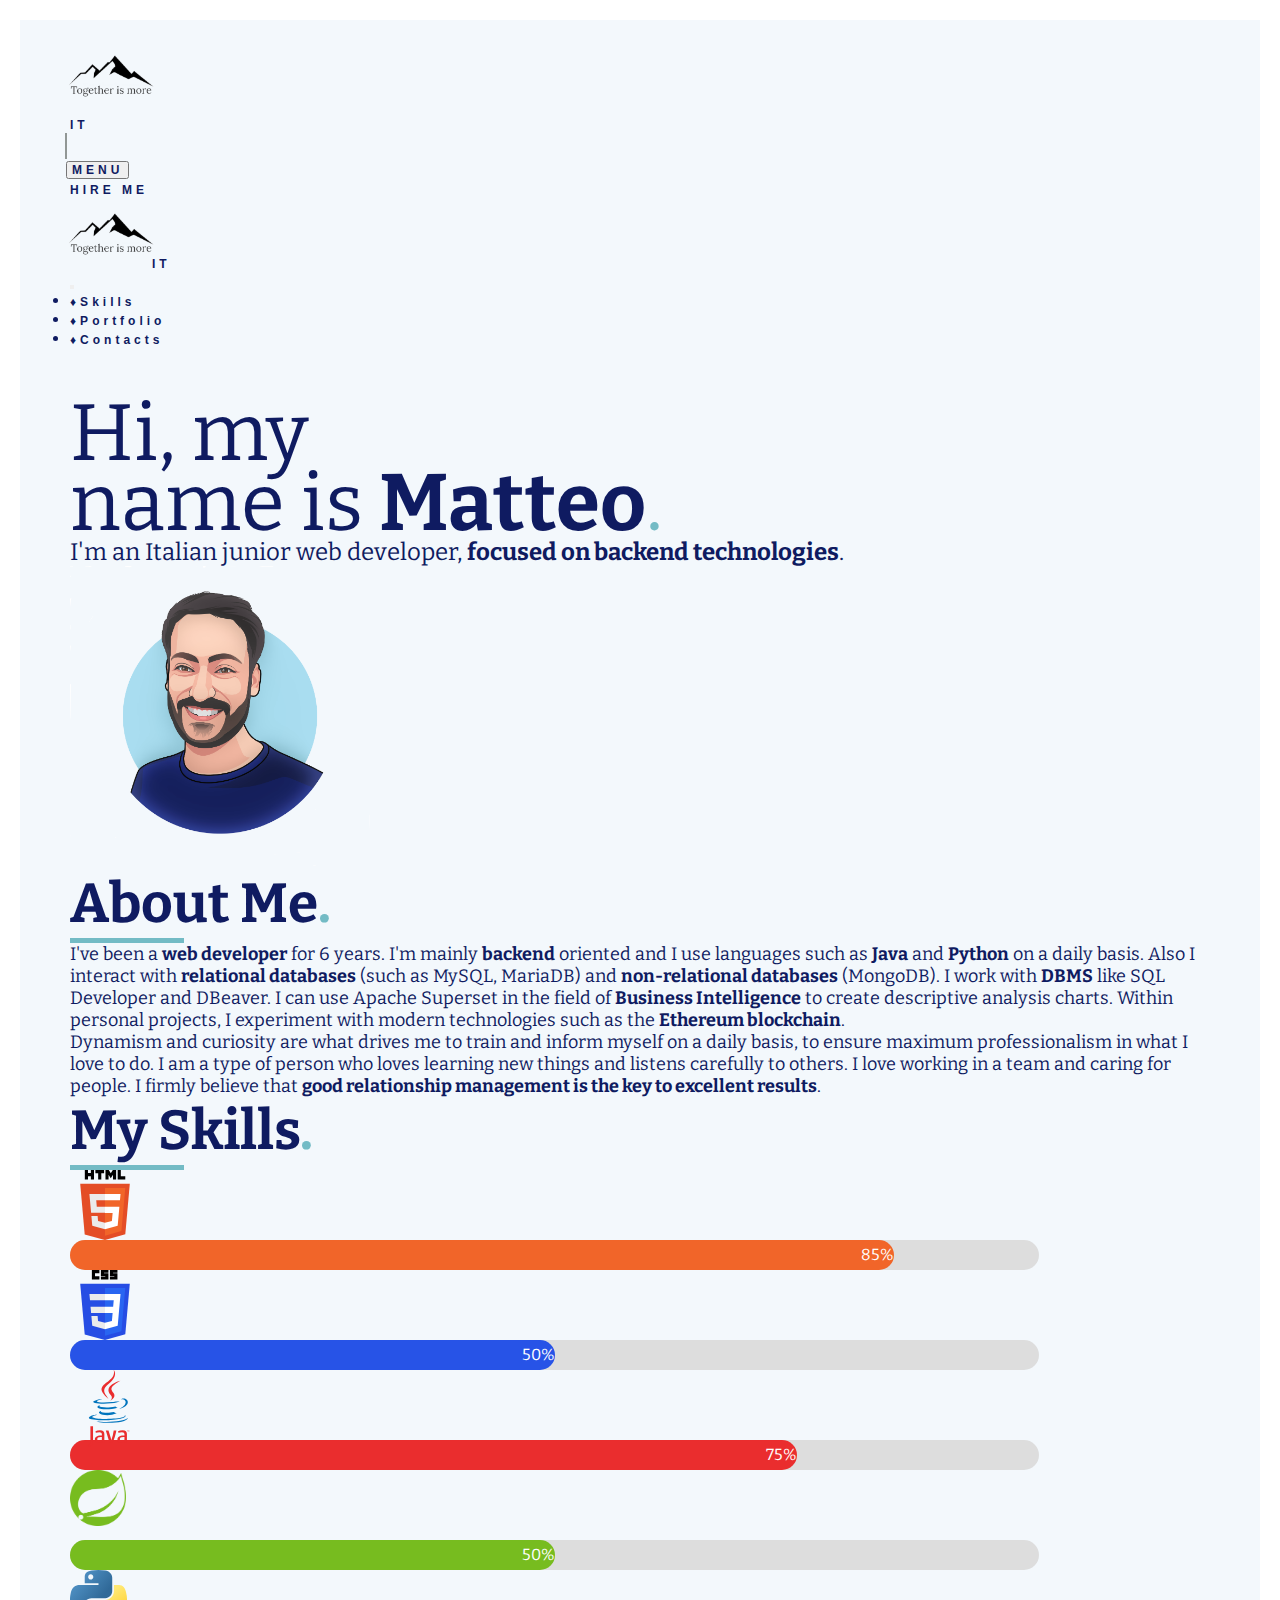
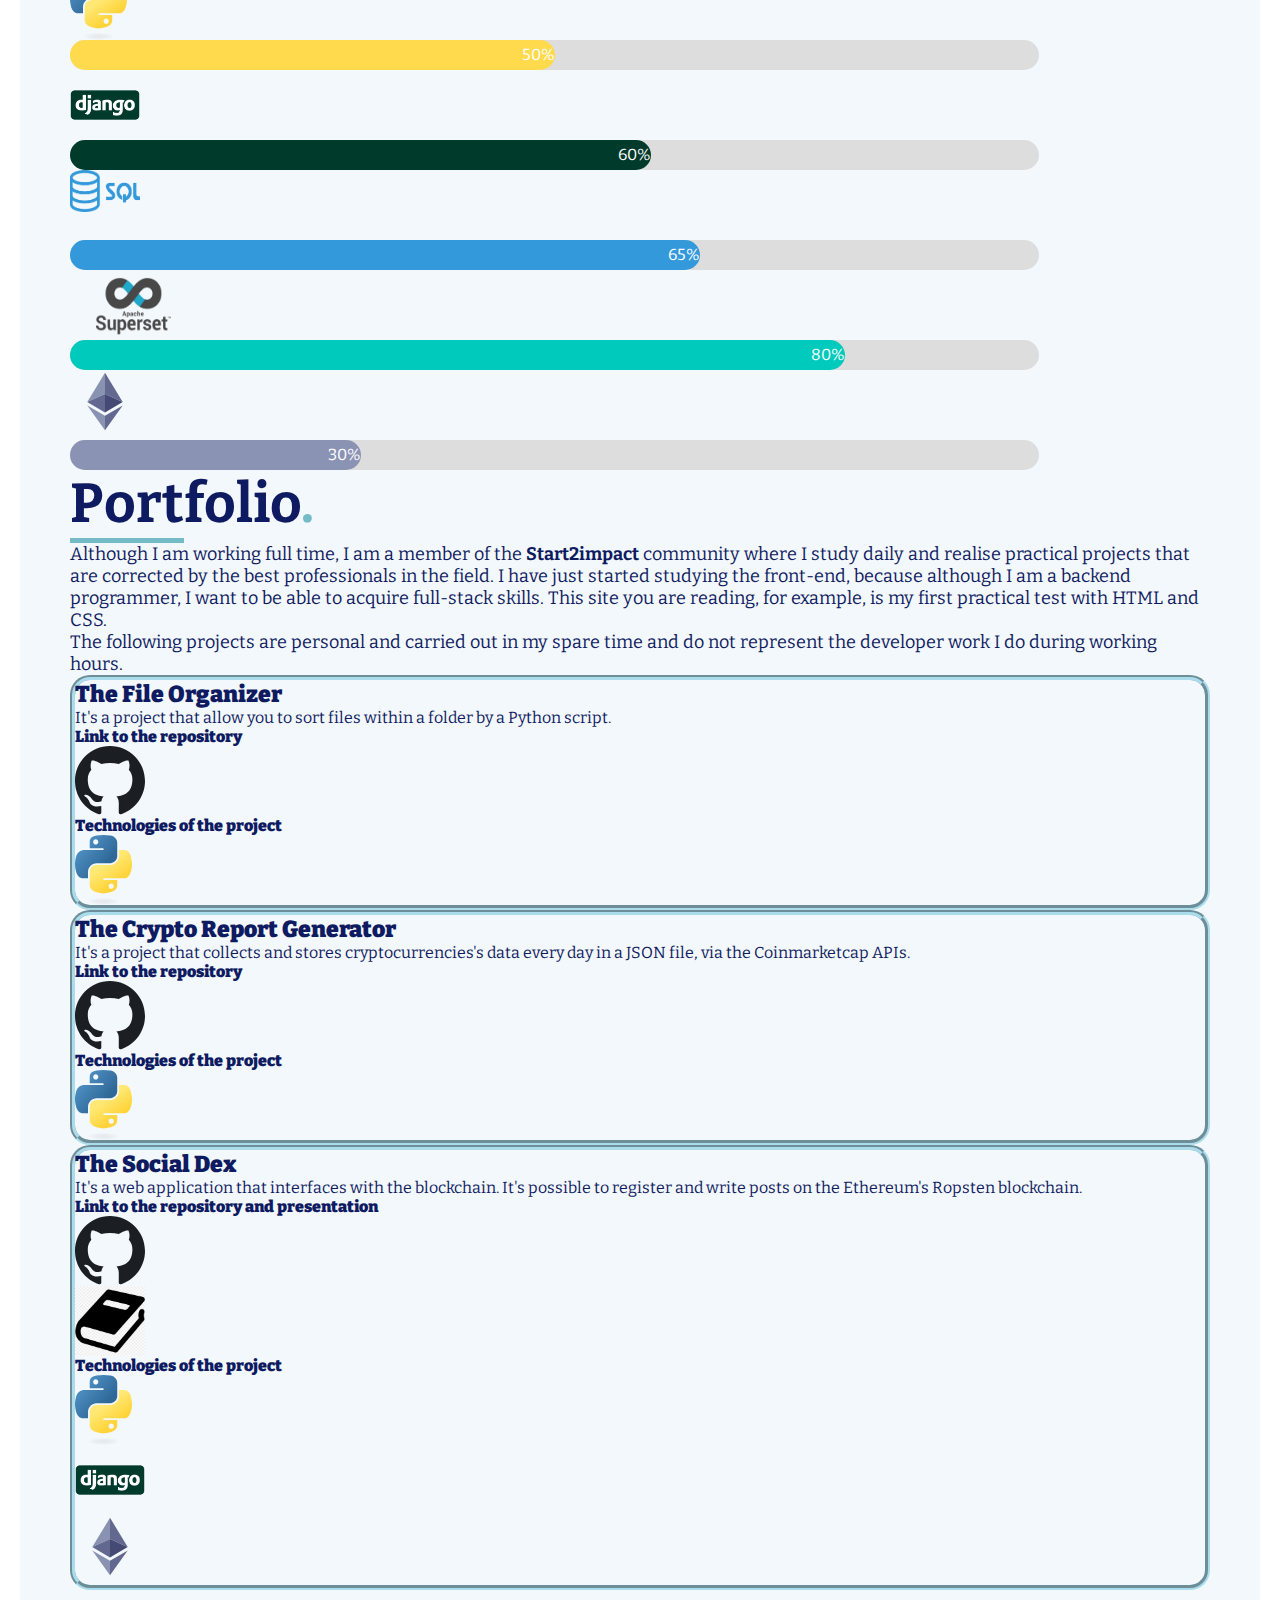
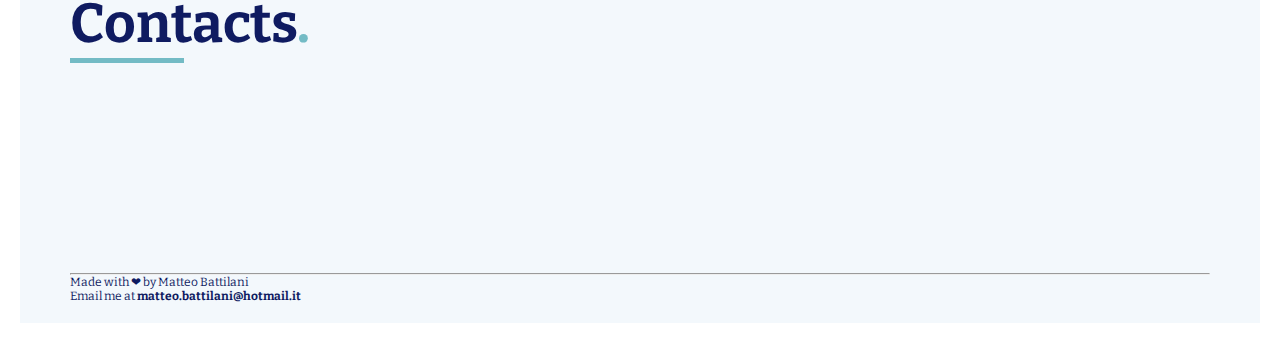
<file: index.html>
<!DOCTYPE html>
<html lang="en">
<head>
  <meta charset="UTF-8">
  <meta http-equiv="X-UA-Compatible" content="IE=edge">
  <meta name="viewport" content="width=device-width, initial-scale=1.0"> <!-- this meta tag allows to augment text when the size of the screen shrinks--> 
  <link href="https://cdn.jsdelivr.net/npm/bootstrap@5.2.0/dist/css/bootstrap.min.css" rel="stylesheet" integrity="sha384-gH2yIJqKdNHPEq0n4Mqa/HGKIhSkIHeL5AyhkYV8i59U5AR6csBvApHHNl/vI1Bx" crossorigin="anonymous">
  
  <!-- Js for Bootstrap--> 

  <script async src="https://code.jquery.com/jquery-3.2.1.slim.min.js" integrity="sha384-KJ3o2DKtIkvYIK3UENzmM7KCkRr/rE9/Qpg6aAZGJwFDMVNA/GpGFF93hXpG5KkN" crossorigin="anonymous"></script>
  <script async src="https://cdn.jsdelivr.net/npm/popper.js@1.12.9/dist/umd/popper.min.js" integrity="sha384-ApNbgh9B+Y1QKtv3Rn7W3mgPxhU9K/ScQsAP7hUibX39j7fakFPskvXusvfa0b4Q" crossorigin="anonymous"></script>
  <script async src="https://cdn.jsdelivr.net/npm/bootstrap@4.0.0/dist/js/bootstrap.min.js" integrity="sha384-JZR6Spejh4U02d8jOt6vLEHfe/JQGiRRSQQxSfFWpi1MquVdAyjUar5+76PVCmYl" crossorigin="anonymous"></script>


  <!-- START Bitter Font--> 

  <link rel="preconnect" href="https://fonts.googleapis.com">
  <link rel="preconnect" href="https://fonts.gstatic.com" crossorigin>
  <link href="https://fonts.googleapis.com/css2?family=Bitter&display=swap" rel="stylesheet">
  
  <!-- END Bitter Font--> 

  <!-- START Roboto Font--> 

  <link rel="preconnect" href="https://fonts.googleapis.com">
  <link rel="preconnect" href="https://fonts.gstatic.com" crossorigin>
  <link href="https://fonts.googleapis.com/css2?family=Roboto:wght@300&display=swap" rel="stylesheet">

  <!-- END Bitter Font-->

  <link rel="stylesheet" href="assets/css/style.css">
  <link rel="stylesheet" href="assets/css/mobile.css">

  <script src="./assets/js/style.js"></script>

  <link rel="shortcut icon" href="./assets/images/favicon.png"/>
  <title>Matteo Battilani - Developer</title>

  <!-- Open Graph-->

  <meta property="og:title" content="Matteo Battilani - Portfolio"/>
  <meta property="og:description" content="I'm an enthusiastic web developer and this is my Portfolio. 
                                          Come and learn about my skills and see my latest projects!">
  <meta property="og:type" content="website" />
  <meta property="og:url" content="https://matteobattilani.github.io/" />
  <meta property="og:image" content="./assets/images/profile_pic.png" /> 

</head>
<body>

  <div class="main-container">

    <!-- NAVBAR SECTION--> 

    <!-- NAVBAR FOR PC-->
    <nav class="position-fixed d-none d-sm-block">
      <div class="d-flex align-items-center">
          <div><a class="logo-container no-color-hover" href="https://matteobattilani.github.io/"></a></div>
          <span><a class="no-color-hover ms-3" href="https://matteobattilani.github.io/Italian/">IT</a></span>
          <div class="d-flex justify-content-sm-between">
            <div class="menu-container d-flex align-items-center ms-3">
              <div><button class="bg-transparent" id="menu" onclick="toggleMenu()">MENU</button></div>
              <div id="menu-box" style="display: none;">         
                 <a class="ms-2" href="#skills">SKILLS</a>
                 <a class="ms-2" href="#portfolio">PORTFOLIO</a>
                 <a class="ms-2" href="#contacts">CONTACTS</a>
              </div>
            </div>
            
          </div>
      </div>
    </nav>
    <div id="hire-me" class="position-fixed"><a target="_blank" href="mailto:matteo.battilani@hotmail.it?subject=Contact Request&body=Hello Matteo, ...">HIRE ME</a></div>


    <!-- NAVBAR FOR MOBILE-->
     
    <div id="nav-mobile" class="navbar navbar-expand-lg d-sm-none p-0">
      <div class="d-flex align-items-center"><a class="logo-container no-color-hover" href="https://matteobattilani.github.io/"></a><span><a class="no-color-hover ms-3" href="https://matteobattilani.github.io/Italian">IT</a></span></div>
      <button class="navbar-toggler" type="button" data-toggle="collapse" data-target="#navbarNavDropdown" aria-controls="navbarNavDropdown" aria-expanded="false" aria-label="Toggle navigation">
        <span class="navbar-toggler-icon"></span>
      </button>
      <div class="collapse navbar-collapse" id="navbarNavDropdown">
        <ul class="navbar-nav">
          <li class="nav-item active mb-2">
            <a class="nav-link" href="#skills">&#x2666;Skills</a>
          </li>
          <li class="nav-item mb-2">
            <a class="nav-link" href="#portfolio">&#x2666;Portfolio</a>
          </li>
          <li class="nav-item">
            <a class="nav-link" href="#contacts">&#x2666;Contacts</a>
          </li>
        </ul>
      </div>
    </div>
    
    
      
    <!-- MAIN SECTION--> 


    <main class="mt-2 pt-0 ps-5 pe-5 p-sm-5 mt-sm-5"> <!-- MB MB MB CAPIRE COME METTERLI ms-5 me-5--> 

      <!-- AVATAR SECTION--> 
      
      <div class="row avatar text-center">
        <div class="col-lg-7 mt-5">
          <h1 class="text-center text-sm-start">
            <span class="title">Hi, my <br class="d-none d-sm-block"> name is </span>
            <span class="title"><strong>Matteo</strong><span class="dot">.</span></span>
          </h1>
          
          <div class="subtitle mt-4 text-center text-sm-start">
            <span>I'm an Italian junior web developer, <strong>focused on backend technologies</strong>.</span>
          </div>
        </div>
        <div class="col-lg-5">
          <img class="rounded-circle img-fluid profile-pic" src="./assets/images/profile_pic.png">
        </div>
      </div>

      <!-- ABOUT ME SECTION--> 

      <div class="row mt-5">
        <h2 class="paragraph-title mb-0" id="about-me">About Me<span class="dot">.</span></h2>
      </div>
      <hr>
      <div class="row mt-4 col-lg-11">
        <p class="paragraph">I've been a <strong>web developer</strong> for <span id="years"></span> years. I'm mainly <strong>backend</strong> oriented and I use languages such as <strong>Java</strong> and <strong>Python</strong> on a daily basis. Also 
          I interact with <strong> relational databases</strong> (such as MySQL, MariaDB) and <strong>non-relational databases</strong>  (MongoDB). I work with <strong>DBMS</strong> like SQL Developer and DBeaver.
          I can use Apache Superset in the field of <strong>Business Intelligence</strong> to create descriptive analysis charts. Within personal projects, I experiment with modern technologies such as the <strong>Ethereum blockchain</strong>.
        </p>
        <p class="paragraph">
          Dynamism and curiosity are what drives me to train and inform myself on a daily basis, to ensure maximum professionalism in what I love to do. I am a type of person who loves learning new things and listens carefully to others. I love working in a team and caring for people. I firmly believe that <strong>good relationship management is the key to excellent results</strong>.
        </p>
      </div>

      <!-- MY SKILLS SECTION-->
      
      <div class="row mt-5">
        <h2 class="paragraph-title mb-0" id="skills">My Skills<span class="dot">.</span></h2>
      </div>
      <hr>
      <div class="col-lg-10 mx-auto">
            <div class="row mt-5">
              <div class="d-sm-flex align-items-center">
                <div class="d-flex justify-content-center mb-2 col-sm-2"><a class="image-skill-container d-flex align-items-center" target="_blank" href="https://en.wikipedia.org/wiki/HTML"><img src="./assets/images/HTML.svg" height="100%" width="100%" loading="lazy"></a></div>
                <div class="ms-sm-5 mt-4 mt-sm-0 col-sm-10">
                  <div class="bar-container">
                    <div class="skills html">85%</div>
                  </div>
                </div>
              </div>
            </div>
            <div class="row mt-5">
              <div class="d-sm-flex align-items-center">
                <div class="d-flex justify-content-center mb-2 col-sm-2"><a class="image-skill-container d-flex align-items-center" target="_blank" href="https://en.wikipedia.org/wiki/CSS"><img src="./assets/images/CSS.svg" height="100%" width="100%" loading="lazy"></a></div>
                <div class="ms-sm-5 mt-4 mt-sm-0 col-sm-10">
                  <div class="bar-container">
                    <div class="skills css">50%</div>
                  </div>
                </div>
              </div>
            </div>
            <div class="row mt-5">
              <div class="d-sm-flex align-items-center">
                <div class="d-flex justify-content-center mb-2 col-sm-2"><a class="image-skill-container d-flex align-items-center" target="_blank" href="https://en.wikipedia.org/wiki/Java_(programming_language)"><img src="./assets/images/Java.svg" height="110%" width="110%" loading="lazy"></a></div>
                <div class="ms-sm-5 mt-4 mt-sm-0 col-sm-10">
                  <div class="bar-container">
                    <div class="skills java">75%</div>
                  </div>
                </div>
              </div>
            </div>
            <div class="row mt-5">
              <div class="d-sm-flex align-items-center">
                <div class="d-flex justify-content-center mb-2 col-sm-2"><a class="image-skill-container d-flex align-items-center" target="_blank" href="https://en.wikipedia.org/wiki/Spring_Framework"><img src="./assets/images/Spring.png" height="80%" width="80%" loading="lazy"></a></div>
                <div class="ms-sm-5 mt-4 mt-sm-0 col-sm-10">
                  <div class="bar-container">
                    <div class="skills spring">50%</div>
                  </div>
                </div>
              </div>
            </div>
            <div class="row mt-5">
              <div class="d-sm-flex align-items-center">
                <div class="d-flex justify-content-center mb-2 col-sm-2"><a class="image-skill-container ms-1 d-flex align-items-center" target="_blank" href="https://en.wikipedia.org/wiki/Python_(programming_language)"><img src="./assets/images/Python.svg" height="100%" width="90%" loading="lazy"></a></div>
                <div class="ms-sm-5 mt-4 mt-sm-0 col-sm-10">
                  <div class="bar-container">
                    <div class="skills python">50%</div>
                  </div>
                </div>
              </div>
            </div>
            <div class="row mt-5">
              <div class="d-sm-flex align-items-center">
                <div class="d-flex justify-content-center mb-2 col-sm-2"><a class="image-skill-container ms-1 d-flex align-items-center" target="_blank" href="https://en.wikipedia.org/wiki/Django_(web_framework)" ><img src="./assets/images/Django.png" height="100%" width="100%" loading="lazy"></a></div>
                <div class="ms-sm-5 mt-4 mt-sm-0 col-sm-10">
                  <div class="bar-container">
                    <div class="skills django">60%</div>
                  </div>
                </div>
              </div>
            </div>
            <div class="row mt-5">
              <div class="d-sm-flex align-items-center">
                <div class="d-flex justify-content-center mb-2 col-sm-2"><a class="image-skill-container d-flex align-items-center" target="_blank" href="https://en.wikipedia.org/wiki/SQL"><img src="./assets/images/275-2753287_sql.png" height="60%" width="100%" loading="lazy"></a></div>
                <div class="ms-sm-5 mt-4 mt-sm-0 col-sm-10"> 
                  <div class="bar-container">
                    <div class="skills sql">65%</div>
                  </div>
                </div>
              </div>
            </div>
            <div class="row mt-5">
              <div class="d-sm-flex align-items-center">
                <div class="d-flex justify-content-center mb-2 col-sm-2"><a class="image-skill-container d-flex align-items-center me-5" target="_blank" href="https://en.wikipedia.org/wiki/Apache_Superset"><img src="./assets/images/Superset.png" height="100%" width="180%" loading="lazy"></a></div>
                <div class="ms-sm-5 mt-4 mt-sm-0 col-sm-10">
                  <div class="bar-container">
                    <div class="skills superset">80%</div>
                  </div>
                </div>
              </div>
            </div>
            <div class="row mt-5">
              <div class="d-sm-flex align-items-center">
                <div class="d-flex justify-content-center mb-2 col-sm-2"><a class="image-skill-container d-flex align-items-center" target="_blank" href="https://en.wikipedia.org/wiki/Ethereum"><img src="./assets/images/Ethereum.svg" height="90%" width="100%" loading="lazy"></a></div>
                <div class="ms-sm-5 mt-4 mt-sm-0 col-sm-10"> <!-- se schermo è > sm il margine top della barra è 0, se < sm è 4px -->
                  <div class="bar-container">
                    <div class="skills ethereum">30%</div>
                  </div>
                </div>
              </div>
            </div>
      </div>
      

      <!-- PORTFOLIO SECTION-->
      
      <div class="row mt-5 pt-4">
        <h2 class="paragraph-title mb-0" id="portfolio">Portfolio<span class="dot">.</span></h2>
      </div>
      <hr>
      <div class="row paragraph mt-4">    
        <p>
          Although I am working full time, I am a member of the <strong><a target="_blank" href="https://www.start2impact.it/">Start2impact</a></strong> community where I study daily and realise practical projects that are corrected by the best professionals in the field.
          I have just started studying the front-end, because although I am a backend programmer, I want to be able to acquire full-stack skills. This site you are reading, for example, is my first practical test with HTML and CSS.
        </p>
        <p>
          The following projects are personal and carried out in my spare time and do not represent the developer work I do during working hours.
        </p>
      </div>
        <!-- PORTFOLIO SECTION -- Projects Container -->


        <div class="row mt-3 col-xl-10 mx-auto">
          

            <div class="project-container col-lg-4 text-center p-3 pb-sm-5">
              
                <div class="project-description">
                  <h3><strong>The File Organizer</strong></h3>
                  <p>It's a project that allow you to sort files within a folder by a Python script.</p>
                  <h4 class="mb-4"><strong>Link to the repository</strong></h4>
                  <div class="d-flex justify-content-center"><a class="image-contact-container img-fluid" target="_blank" href="https://github.com/MatteoBattilani/fileOrganizer"><img src="./assets/images/github.svg" height="100%" width="100%" loading="lazy"></a></div>
                </div>
                <div class="mt-lg-5 tech-project">
                  <h5 class="mb-4 mt-5"><strong>Technologies of the project</strong></h5>
                  <div class="">
                    <div class="d-flex justify-content-center"><a class="image-skill-container d-flex align-items-center" target="_blank" href="https://en.wikipedia.org/wiki/Python_(programming_language)"><img src="./assets/images/Python.svg" height="100%" width="90%" loading="lazy"></a></div>
                  </div>
                </div>
              
            </div>

            <div class="project-container col-lg-4 text-center p-3 pb-sm-5">
             
                <div class="project-description">
                  <h3><strong>The Crypto Report Generator</strong></h3>
                  <p>It's a project that collects and stores cryptocurrencies's data every day in a JSON file, via the Coinmarketcap APIs.</p>
                  <h4 class="mb-4"><strong>Link to the repository</strong></h4>
                  <div class="d-flex justify-content-center"><a class="image-contact-container img-fluid" target="_blank" href="https://github.com/MatteoBattilani/crypto-report-generator"><img src="./assets/images/github.svg" height="100%" width="100%" loading="lazy"></a></div>
                </div>
                <div class="mt-lg-5 tech-project">
                  <h5 class="mb-4 mt-5"><strong>Technologies of the project</strong></h5>
                  <div class="">
                    <div class="d-flex justify-content-center"><a class="image-skill-container d-flex align-items-center" target="_blank" href="https://en.wikipedia.org/wiki/Python_(programming_language)"><img src="./assets/images/Python.svg" height="100%" width="90%" loading="lazy"></a></div>
                  </div>
                </div>
             
            </div>

            <div class="project-container col-lg-4 text-center p-3 pb-sm-5">
              
                <div class="project-description">
                  <h3><strong>The Social Dex</strong></h3>
                  <p>It's a web application that interfaces with the blockchain. It's possible to register and write posts on the Ethereum's Ropsten blockchain.</p>
                  <h4 class="mb-4"><strong>Link to the repository and presentation</strong></h4>
                  <div class="d-flex align-items-center justify-content-center">
                    <div class="me-3"><a class="image-contact-container img-fluid" target="_blank" href="https://github.com/MatteoBattilani/SocialDex"><img src="./assets/images/github.svg" height="100%" width="100%" loading="lazy"></a></div>
                    <div class="ms-3"><a class="image-contact-container img-fluid" target="_blank" href="https://github.com/MatteoBattilani/SocialDex/blob/main/presentation/SocialDex_ENGLISH.pdf"><img src="./assets/images/book.png" height="100%" width="100%" loading="lazy"></a></div>
                  </div>           
                </div>
                <div class="mt-lg-5 tech-project">
                  <h5 class="mb-4 mt-5"><strong>Technologies of the project</strong></h5>
                  <div class="d-flex justify-content-center">
                    <div><a class="image-skill-container me-sm-3 d-flex align-items-center" target="_blank" href="https://en.wikipedia.org/wiki/Python_(programming_language)"><img src="./assets/images/Python.svg" height="100%" width="90%" loading="lazy"></a></div>    
                    <div><a class="image-skill-container me-sm-3 d-flex align-items-center" target="_blank" href="https://en.wikipedia.org/wiki/Django_(web_framework)" ><img src="./assets/images/Django.png" height="100%" width="100%" loading="lazy"></a></div>
                    <div><a class="image-skill-container d-flex align-items-center" target="_blank" href="https://en.wikipedia.org/wiki/Ethereum"><img src="./assets/images/Ethereum.svg" height="90%" width="100%" loading="lazy"></a></div>
                  </div>
                </div>
              
            </div>
 
        </div>
 


      
      <!-- CONTACTS SECTION-->

      <div class="row mt-5 pt-4">
        <h2 class="paragraph-title mb-0" id="contacts">Contacts<span class="dot">.</span></h2>
      </div>
      <hr>
      <div class="row mt-4">    
        <div class="d-flex align-items-center justify-content-center ms-4">
          <div class="me-5"><a class="image-contact-container img-fluid" id="linkedin-image" target="_blank" href="https://www.linkedin.com/in/matteobattilani/"></a></div>
          <div class="me-5"><a class="image-contact-container img-fluid" id="gmail-image" target="_blank" href="mailto:matteo.battilani@hotmail.it?subject=Contact Request&body=Hello Matteo, ..."></a></div>
          <div class="me-5"><a class="image-contact-container img-fluid" id="github-image" target="_blank" href="https://github.com/MatteoBattilani"></a></div>
        </div>  
      </div>
     
      
    </main>

    <!-- FOOTER SECTION-->

    <footer>
       <hr>
       <div class="d-flex justify-content-between">
        <div class="text-footer">Made with &#10084; by Matteo Battilani</div>
        <div class="text-footer">Email me at <a target="_blank" href="mailto:matteo.battilani@hotmail.it?subject=Contact Request&body=Hello Matteo, ..."><strong>matteo.battilani@hotmail.it</strong></a></div> 
       </div>
    </footer>


</body>
</html>
</file>
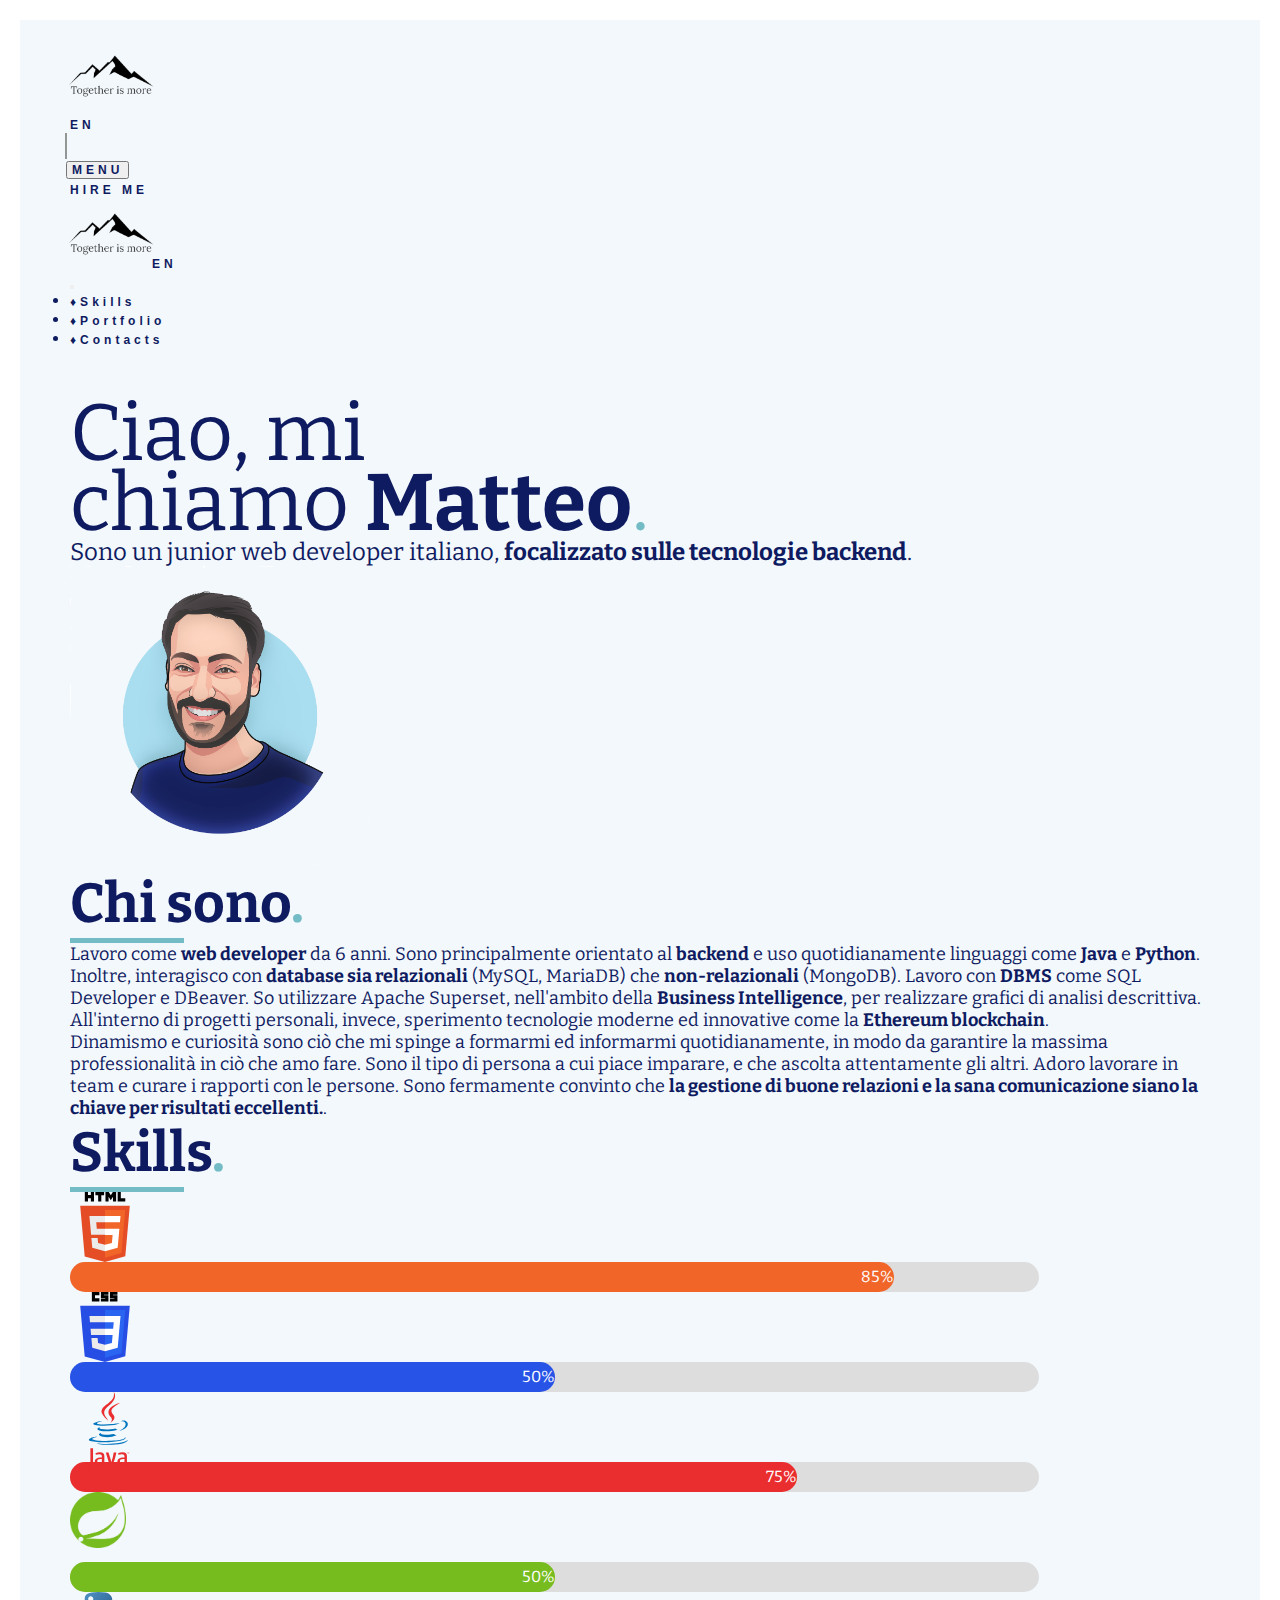
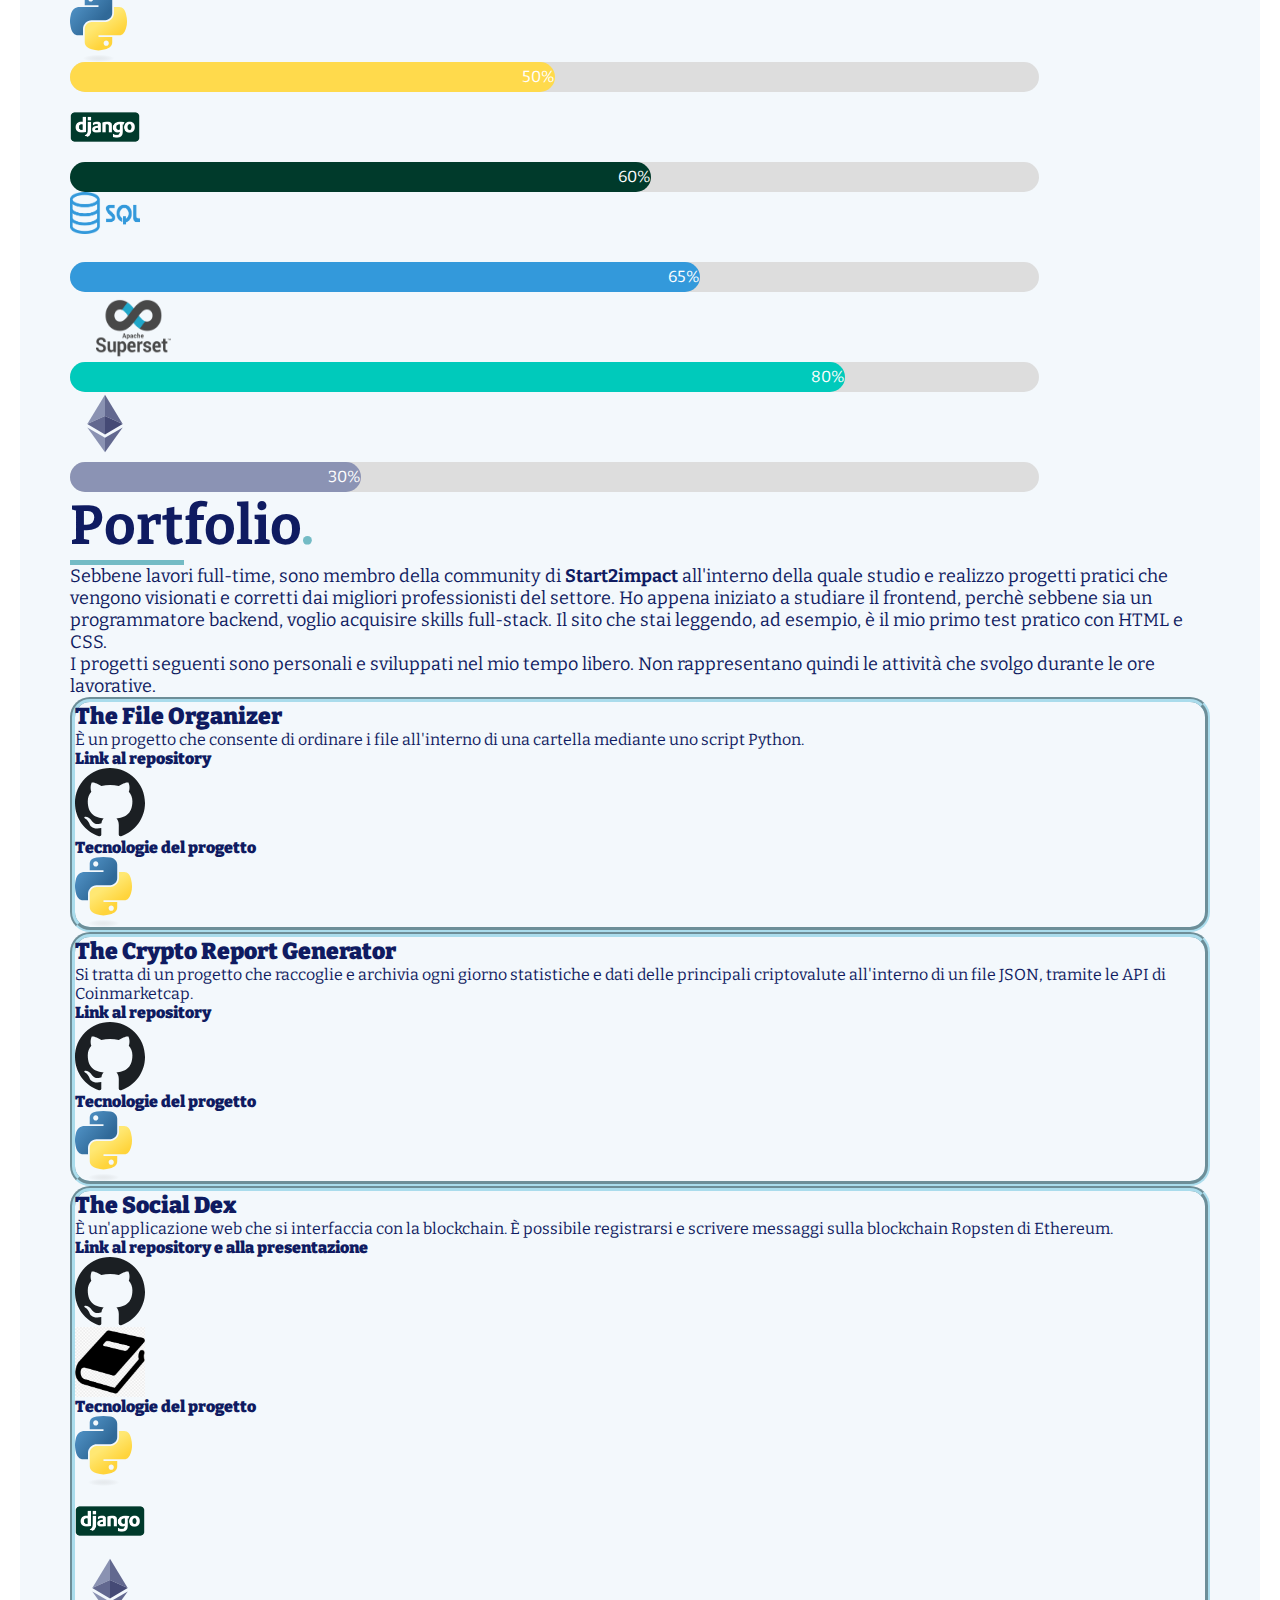
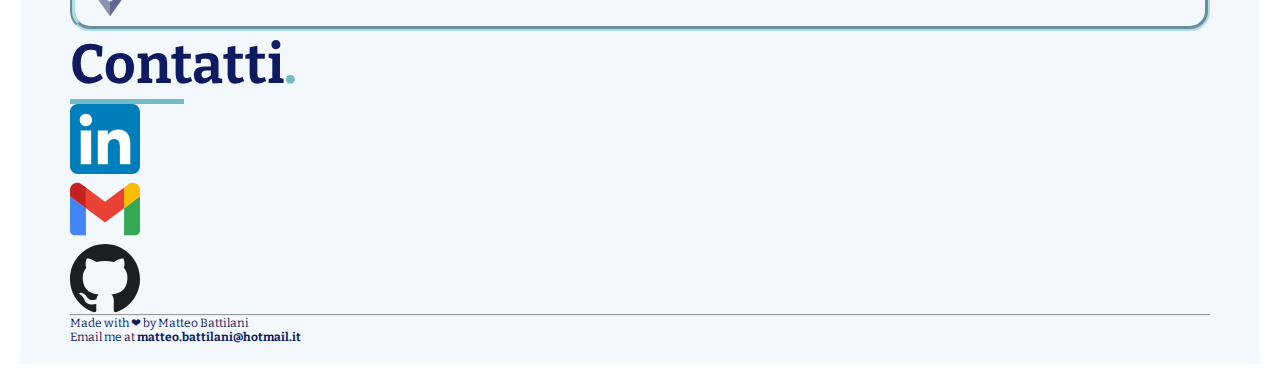
<file: Italian/index.html>
<!DOCTYPE html>
<html lang="en">
<head>
  <meta charset="UTF-8">
  <meta http-equiv="X-UA-Compatible" content="IE=edge">
  <meta name="viewport" content="width=device-width, initial-scale=1.0"> <!-- this meta tag allows to augment text when the size of the screen shrinks--> 
  <link href="https://cdn.jsdelivr.net/npm/bootstrap@5.2.0/dist/css/bootstrap.min.css" rel="stylesheet" integrity="sha384-gH2yIJqKdNHPEq0n4Mqa/HGKIhSkIHeL5AyhkYV8i59U5AR6csBvApHHNl/vI1Bx" crossorigin="anonymous">
  
  <!-- Js for Bootstrap--> 

  <script async src="https://code.jquery.com/jquery-3.2.1.slim.min.js" integrity="sha384-KJ3o2DKtIkvYIK3UENzmM7KCkRr/rE9/Qpg6aAZGJwFDMVNA/GpGFF93hXpG5KkN" crossorigin="anonymous"></script>
  <script async src="https://cdn.jsdelivr.net/npm/popper.js@1.12.9/dist/umd/popper.min.js" integrity="sha384-ApNbgh9B+Y1QKtv3Rn7W3mgPxhU9K/ScQsAP7hUibX39j7fakFPskvXusvfa0b4Q" crossorigin="anonymous"></script>
  <script async src="https://cdn.jsdelivr.net/npm/bootstrap@4.0.0/dist/js/bootstrap.min.js" integrity="sha384-JZR6Spejh4U02d8jOt6vLEHfe/JQGiRRSQQxSfFWpi1MquVdAyjUar5+76PVCmYl" crossorigin="anonymous"></script>


  <!-- START Bitter Font--> 

  <link rel="preconnect" href="https://fonts.googleapis.com">
  <link rel="preconnect" href="https://fonts.gstatic.com" crossorigin>
  <link href="https://fonts.googleapis.com/css2?family=Bitter&display=swap" rel="stylesheet">
  
  <!-- END Bitter Font--> 

  <!-- START Roboto Font--> 

  <link rel="preconnect" href="https://fonts.googleapis.com">
  <link rel="preconnect" href="https://fonts.gstatic.com" crossorigin>
  <link href="https://fonts.googleapis.com/css2?family=Roboto:wght@300&display=swap" rel="stylesheet">

  <!-- END Bitter Font-->

  <link rel="stylesheet" href="../assets/css/style.css">
  <link rel="stylesheet" href="../assets/css/mobile.css">

  <script src="../assets/js/style.js"></script>

  <link rel="shortcut icon" href="../assets/images/favicon.png"/>
  <title>Matteo Battilani - Developer</title>
</head>
<body>

  <div class="main-container">

    <!-- NAVBAR SECTION--> 

    <!-- NAVBAR FOR PC-->
    <nav class="position-fixed d-none d-sm-block">
      <div class="d-flex align-items-center">
          <div><a class="logo-container no-color-hover" href="https://matteobattilani.github.io/Italian/"></a></div>
          <span><a class="no-color-hover ms-3" href="https://matteobattilani.github.io/">EN</a></span>
          <div class="d-flex justify-content-sm-between">
            <div class="menu-container d-flex align-items-center ms-3">
              <div><button class="bg-transparent" id="menu" onclick="toggleMenu()">MENU</button></div>
              <div id="menu-box" style="display: none;">         
                 <a class="ms-2" href="#skills">SKILLS</a>
                 <a class="ms-2" href="#portfolio">PORTFOLIO</a>
                 <a class="ms-2" href="#contacts">CONTATTI</a>
              </div>
            </div>
            
          </div>
      </div>
    </nav>
    <div id="hire-me" class="position-fixed"><a target="_blank" href="mailto:matteo.battilani@hotmail.it?subject=Contact Request&body=Hello Matteo, ...">HIRE ME</a></div>


    <!-- NAVBAR FOR MOBILE-->
     
    <div id="nav-mobile" class="navbar navbar-expand-lg d-sm-none p-0">
      <div class="d-flex align-items-center"><a class="logo-container no-color-hover" href="https://matteobattilani.github.io/Italian/"></a><span><a class="no-color-hover ms-3" href="https://matteobattilani.github.io/">EN</a></span></div>
      <button class="navbar-toggler" type="button" data-toggle="collapse" data-target="#navbarNavDropdown" aria-controls="navbarNavDropdown" aria-expanded="false" aria-label="Toggle navigation">
        <span class="navbar-toggler-icon"></span>
      </button>
      <div class="collapse navbar-collapse" id="navbarNavDropdown">
        <ul class="navbar-nav">
          <li class="nav-item active mb-2">
            <a class="nav-link" href="#skills">&#x2666;Skills</a>
          </li>
          <li class="nav-item mb-2">
            <a class="nav-link" href="#portfolio">&#x2666;Portfolio</a>
          </li>
          <li class="nav-item">
            <a class="nav-link" href="#contacts">&#x2666;Contacts</a>
          </li>
        </ul>
      </div>
    </div>
    
    
      
    <!-- MAIN SECTION--> 


    <main class="mt-2 pt-0 ps-5 pe-5 p-sm-5 mt-sm-5"> <!-- MB MB MB CAPIRE COME METTERLI ms-5 me-5--> 

      <!-- AVATAR SECTION--> 
      
      <div class="row avatar text-center">
        <div class="col-lg-7 mt-5">
          <h1 class="text-center text-sm-start">
            <span class="title">Ciao, mi <br class="d-none d-sm-block">chiamo </span>
            <span class="title"><strong>Matteo</strong><span class="dot">.</span></span>
          </h1>
          
          <div class="subtitle mt-4 text-center text-sm-start">
            <span>Sono un junior web developer italiano, <strong>focalizzato sulle tecnologie backend</strong>.</span>
          </div>
        </div>
        <div class="col-lg-5">
          <img class="rounded-circle img-fluid profile-pic" src="../assets/images/profile_pic.png">
        </div>
      </div>

      <!-- ABOUT ME SECTION--> 

      <div class="row mt-5">
        <h2 class="paragraph-title mb-0" id="about-me">Chi sono<span class="dot">.</span></h2>
      </div>
      <hr>
      <div class="row mt-4 col-lg-11">
        <p class="paragraph">Lavoro come <strong>web developer</strong> da <span id="years"></span> anni. Sono principalmente orientato al <strong>backend</strong> e uso quotidianamente linguaggi come <strong>Java</strong> e <strong>Python</strong>. Inoltre, 
          interagisco con <strong> database sia relazionali</strong> (MySQL, MariaDB) che <strong>non-relazionali</strong>  (MongoDB). Lavoro con <strong>DBMS</strong> come SQL Developer e DBeaver.
          So utilizzare Apache Superset, nell'ambito della <strong>Business Intelligence</strong>, per realizzare grafici di analisi descrittiva. All'interno di progetti personali, invece, sperimento tecnologie moderne ed innovative come la <strong>Ethereum blockchain</strong>.
        </p>
        <p class="paragraph">
          Dinamismo e curiosità sono ciò che mi spinge a formarmi ed informarmi quotidianamente, in modo da garantire la massima professionalità in ciò che amo fare. Sono il tipo di persona a cui piace imparare, e che ascolta attentamente gli altri. Adoro lavorare in team e curare i rapporti con le persone. Sono fermamente convinto che <strong> la gestione di buone relazioni e la sana comunicazione siano la chiave per risultati eccellenti.</strong>.
        </p>
      </div>

      <!-- MY SKILLS SECTION-->
      
      <div class="row mt-5">
        <h2 class="paragraph-title mb-0" id="skills">Skills<span class="dot">.</span></h2>
      </div>
      <hr>
      <div class="col-lg-10 mx-auto">
            <div class="row mt-5">
              <div class="d-sm-flex align-items-center">
                <div class="d-flex justify-content-center mb-2 col-sm-2"><a class="image-skill-container d-flex align-items-center" target="_blank" href="https://en.wikipedia.org/wiki/HTML"><img src="../assets/images/HTML.svg" height="100%" width="100%" loading="lazy"></a></div>
                <div class="ms-sm-5 mt-4 mt-sm-0 col-sm-10">
                  <div class="bar-container">
                    <div class="skills html">85%</div>
                  </div>
                </div>
              </div>
            </div>
            <div class="row mt-5">
              <div class="d-sm-flex align-items-center">
                <div class="d-flex justify-content-center mb-2 col-sm-2"><a class="image-skill-container d-flex align-items-center" target="_blank" href="https://en.wikipedia.org/wiki/CSS"><img src="../assets/images/CSS.svg" height="100%" width="100%" loading="lazy"></a></div>
                <div class="ms-sm-5 mt-4 mt-sm-0 col-sm-10">
                  <div class="bar-container">
                    <div class="skills css">50%</div>
                  </div>
                </div>
              </div>
            </div>
            <div class="row mt-5">
              <div class="d-sm-flex align-items-center">
                <div class="d-flex justify-content-center mb-2 col-sm-2"><a class="image-skill-container d-flex align-items-center" target="_blank" href="https://en.wikipedia.org/wiki/Java_(programming_language)"><img src="../assets/images/Java.svg" height="110%" width="110%" loading="lazy"></a></div>
                <div class="ms-sm-5 mt-4 mt-sm-0 col-sm-10">
                  <div class="bar-container">
                    <div class="skills java">75%</div>
                  </div>
                </div>
              </div>
            </div>
            <div class="row mt-5">
              <div class="d-sm-flex align-items-center">
                <div class="d-flex justify-content-center mb-2 col-sm-2"><a class="image-skill-container d-flex align-items-center ms-2" target="_blank" href="https://en.wikipedia.org/wiki/Spring_Framework"><img src="../assets/images/Spring.png" height="80%" width="80%" loading="lazy"></a></div>
                <div class="ms-sm-5 mt-4 mt-sm-0 col-sm-10">
                  <div class="bar-container">
                    <div class="skills spring">50%</div>
                  </div>
                </div>
              </div>
            </div>
            <div class="row mt-5">
              <div class="d-sm-flex align-items-center">
                <div class="d-flex justify-content-center mb-2 col-sm-2"><a class="image-skill-container ms-1 d-flex align-items-center" target="_blank" href="https://en.wikipedia.org/wiki/Python_(programming_language)"><img src="../assets/images/Python.svg" height="100%" width="90%" loading="lazy"></a></div>
                <div class="ms-sm-5 mt-4 mt-sm-0 col-sm-10">
                  <div class="bar-container">
                    <div class="skills python">50%</div>
                  </div>
                </div>
              </div>
            </div>
            <div class="row mt-5">
              <div class="d-sm-flex align-items-center">
                <div class="d-flex justify-content-center mb-2 col-sm-2"><a class="image-skill-container ms-1 d-flex align-items-center" target="_blank" href="https://en.wikipedia.org/wiki/Django_(web_framework)" ><img src="../assets/images/Django.png" height="100%" width="100%" loading="lazy"></a></div>
                <div class="ms-sm-5 mt-4 mt-sm-0 col-sm-10">
                  <div class="bar-container">
                    <div class="skills django">60%</div>
                  </div>
                </div>
              </div>
            </div>
            <div class="row mt-5">
              <div class="d-sm-flex align-items-center">
                <div class="d-flex justify-content-center mb-2 col-sm-2"><a class="image-skill-container d-flex align-items-center" target="_blank" href="https://en.wikipedia.org/wiki/SQL"><img src="../assets/images/275-2753287_sql.png" height="60%" width="100%" loading="lazy"></a></div>
                <div class="ms-sm-5 mt-4 mt-sm-0 col-sm-10"> 
                  <div class="bar-container">
                    <div class="skills sql">65%</div>
                  </div>
                </div>
              </div>
            </div>
            <div class="row mt-5">
              <div class="d-sm-flex align-items-center">
                <div class="d-flex justify-content-center mb-2 col-sm-2"><a class="image-skill-container d-flex align-items-center me-5" target="_blank" href="https://en.wikipedia.org/wiki/Apache_Superset"><img src="../assets/images/Superset.png" height="100%" width="180%" loading="lazy"></a></div>
                <div class="ms-sm-5 mt-4 mt-sm-0 col-sm-10">
                  <div class="bar-container">
                    <div class="skills superset">80%</div>
                  </div>
                </div>
              </div>
            </div>
            <div class="row mt-5">
              <div class="d-sm-flex align-items-center">
                <div class="d-flex justify-content-center mb-2 col-sm-2"><a class="image-skill-container d-flex align-items-center" target="_blank" href="https://en.wikipedia.org/wiki/Ethereum"><img src="../assets/images/Ethereum.svg" height="90%" width="100%" loading="lazy"></a></div>
                <div class="ms-sm-5 mt-4 mt-sm-0 col-sm-10"> <!-- se schermo è > sm il margine top della barra è 0, se < sm è 4px -->
                  <div class="bar-container">
                    <div class="skills ethereum">30%</div>
                  </div>
                </div>
              </div>
            </div>
      </div>
      

      <!-- PORTFOLIO SECTION-->
      
      <div class="row mt-5 pt-4">
        <h2 class="paragraph-title mb-0" id="portfolio">Portfolio<span class="dot">.</span></h2>
      </div>
      <hr>
      <div class="row paragraph mt-4">    
        <p>
          Sebbene lavori full-time, sono membro della community di <strong><a target="_blank" href="https://www.start2impact.it/">Start2impact</a></strong> all'interno della quale studio e realizzo progetti pratici che vengono visionati e corretti dai migliori professionisti del settore.
          Ho appena iniziato a studiare il frontend, perchè sebbene sia un programmatore backend, voglio acquisire skills full-stack. Il sito che stai leggendo, ad esempio, è il mio primo test pratico con HTML e CSS.
        </p>
        <p>
          I progetti seguenti sono personali e sviluppati nel mio tempo libero. Non rappresentano quindi le attività che svolgo durante le ore lavorative.
        </p>
      </div>
        <!-- PORTFOLIO SECTION -- Projects Container -->


        <div class="row mt-3 col-xl-10 mx-auto">
          

            <div class="project-container col-lg-4 text-center p-3 pb-sm-5">
              
                <div class="project-description">
                  <h3><strong>The File Organizer</strong></h3>
                  <p>È un progetto che consente di ordinare i file all'interno di una cartella mediante uno script Python.</p>
                  <h4 class="mb-4"><strong>Link al repository</strong></h4>
                  <div class="d-flex justify-content-center"><a class="image-contact-container img-fluid" target="_blank" href="https://github.com/MatteoBattilani/fileOrganizer"><img src="../assets/images/github.svg" height="100%" width="100%" loading="lazy"></a></div>
                </div>
                <div class="mt-lg-5 tech-project">
                  <h5 class="mb-4 mt-5"><strong>Tecnologie del progetto</strong></h5>
                  <div class="">
                    <div class="d-flex justify-content-center"><a class="image-skill-container d-flex align-items-center" target="_blank" href="https://en.wikipedia.org/wiki/Python_(programming_language)"><img src="../assets/images/Python.svg" height="100%" width="90%" loading="lazy"></a></div>
                  </div>
                </div>
              
            </div>

            <div class="project-container col-lg-4 text-center p-3 pb-sm-5">
             
                <div class="project-description">
                  <h3><strong>The Crypto Report Generator</strong></h3>
                  <p>Si tratta di un progetto che raccoglie e archivia ogni giorno statistiche e dati delle principali criptovalute all'interno di un file JSON, tramite le API di Coinmarketcap.</p>
                  <h4 class="mb-4"><strong>Link al repository</strong></h4>
                  <div class="d-flex justify-content-center"><a class="image-contact-container img-fluid" target="_blank" href="https://github.com/MatteoBattilani/crypto-report-generator"><img src="../assets/images/github.svg" height="100%" width="100%" loading="lazy"></a></div>
                </div>
                <div class="mt-lg-5 tech-project">
                  <h5 class="mb-4 mt-5"><strong>Tecnologie del progetto</strong></h5>
                  <div class="">
                    <div class="d-flex justify-content-center"><a class="image-skill-container d-flex align-items-center" target="_blank" href="https://en.wikipedia.org/wiki/Python_(programming_language)"><img src="../assets/images/Python.svg" height="100%" width="90%" loading="lazy"></a></div>
                  </div>
                </div>
             
            </div>

            <div class="project-container col-lg-4 text-center p-3 pb-sm-5">
              
                <div class="project-description">
                  <h3><strong>The Social Dex</strong></h3>
                  <p>È un'applicazione web che si interfaccia con la blockchain. È possibile registrarsi e scrivere messaggi sulla blockchain Ropsten di Ethereum.</p>
                  <h4 class="mb-4"><strong>Link al repository e alla presentazione</strong></h4>
                  <div class="d-flex align-items-center justify-content-center">
                    <div class="me-3"><a class="image-contact-container img-fluid" target="_blank" href="https://github.com/MatteoBattilani/SocialDex"><img src="../assets/images/github.svg" height="100%" width="100%" loading="lazy"></a></div>
                    <div class="ms-3"><a class="image-contact-container img-fluid" target="_blank" href="https://github.com/MatteoBattilani/SocialDex/blob/main/presentation/SocialDex_ITALIANO.pdf"><img src="../assets/images/book.png" height="100%" width="100%" loading="lazy"></a></div>
                  </div>           
                </div>
                <div class="mt-lg-5 tech-project">
                  <h5 class="mb-4 mt-5"><strong>Tecnologie del progetto</strong></h5>
                  <div class="d-flex justify-content-center">
                    <div><a class="image-skill-container me-sm-3 d-flex align-items-center" target="_blank" href="https://en.wikipedia.org/wiki/Python_(programming_language)"><img src="../assets/images/Python.svg" height="100%" width="90%" loading="lazy"></a></div>    
                    <div><a class="image-skill-container me-sm-3 d-flex align-items-center" target="_blank" href="https://en.wikipedia.org/wiki/Django_(web_framework)" ><img src="../assets/images/Django.png" height="100%" width="100%" loading="lazy"></a></div>
                    <div><a class="image-skill-container d-flex align-items-center" target="_blank" href="https://en.wikipedia.org/wiki/Ethereum"><img src="../assets/images/Ethereum.svg" height="90%" width="100%" loading="lazy"></a></div>
                  </div>
                </div>
              
            </div>
 
        </div>
 


      
      <!-- CONTACTS SECTION-->

      <div class="row mt-5 pt-4">
        <h2 class="paragraph-title mb-0" id="contacts">Contatti<span class="dot">.</span></h2>
      </div>
      <hr>
      <div class="row mt-4">    
        <div class="d-flex align-items-center justify-content-center ms-4">
          <div class="me-5"><a class="image-contact-container img-fluid" target="_blank" href="https://www.linkedin.com/in/matteobattilani/"><img src="../assets/images/LinkedIn.svg" height="100%" width="100%" loading="lazy"></a></div>
          <div class="me-5"><a class="image-contact-container img-fluid" target="_blank" href="mailto:matteo.battilani@hotmail.it?subject=Contact Request&body=Hello Matteo, ..."><img src="../assets/images/Gmail.svg" height="100%" width="100%" loading="lazy"></a></div>
          <div class="me-5"><a class="image-contact-container img-fluid" target="_blank" href="https://github.com/MatteoBattilani"><img src="../assets/images/github.svg" height="100%" width="100%" loading="lazy"></a></div>
        </div>  
      </div>
     
      
    </main>

    <!-- FOOTER SECTION-->

    <footer>
       <hr>
       <div class="d-flex justify-content-between">
        <div class="text-footer">Made with &#10084; by Matteo Battilani</div>
        <div class="text-footer">Email me at <a target="_blank" href="mailto:matteo.battilani@hotmail.it?subject=Contact Request&body=Hello Matteo, ..."><strong>matteo.battilani@hotmail.it</strong></a></div> 
       </div>
    </footer>


</body>
</html>
</file>
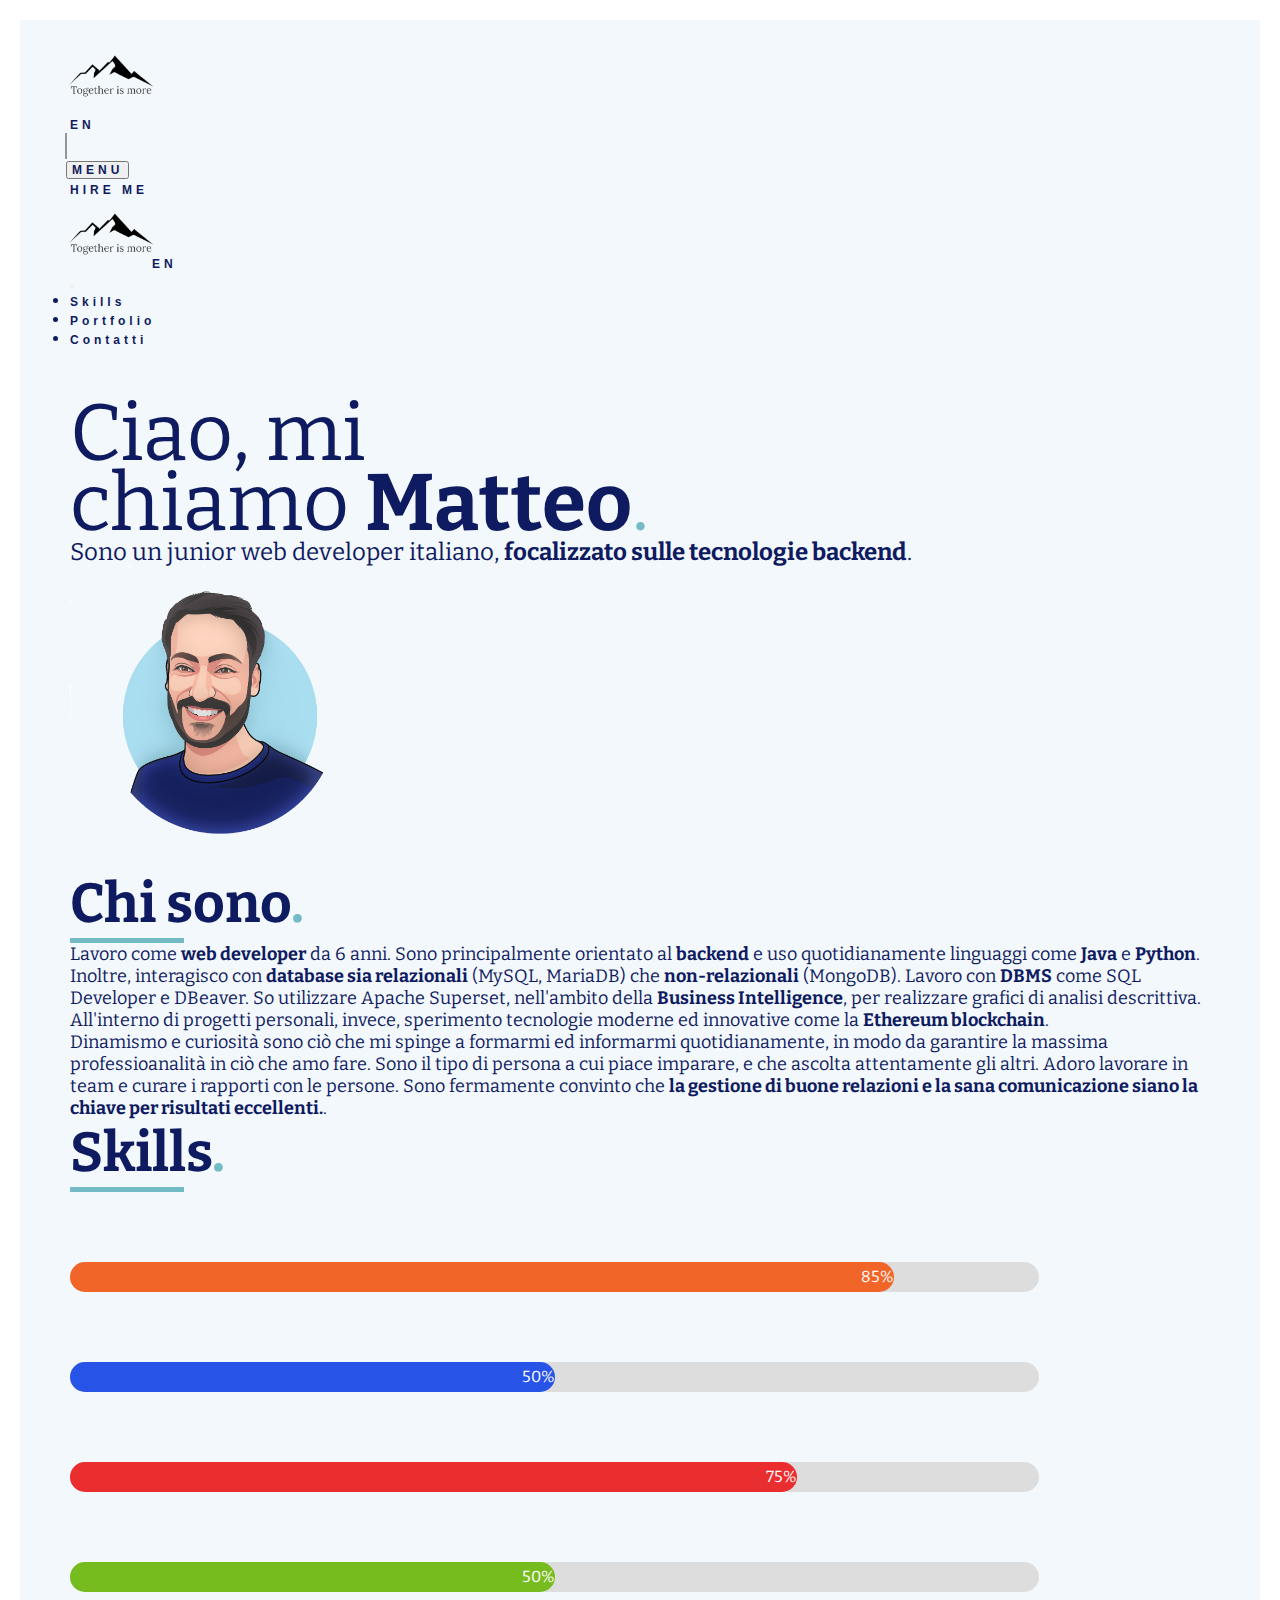
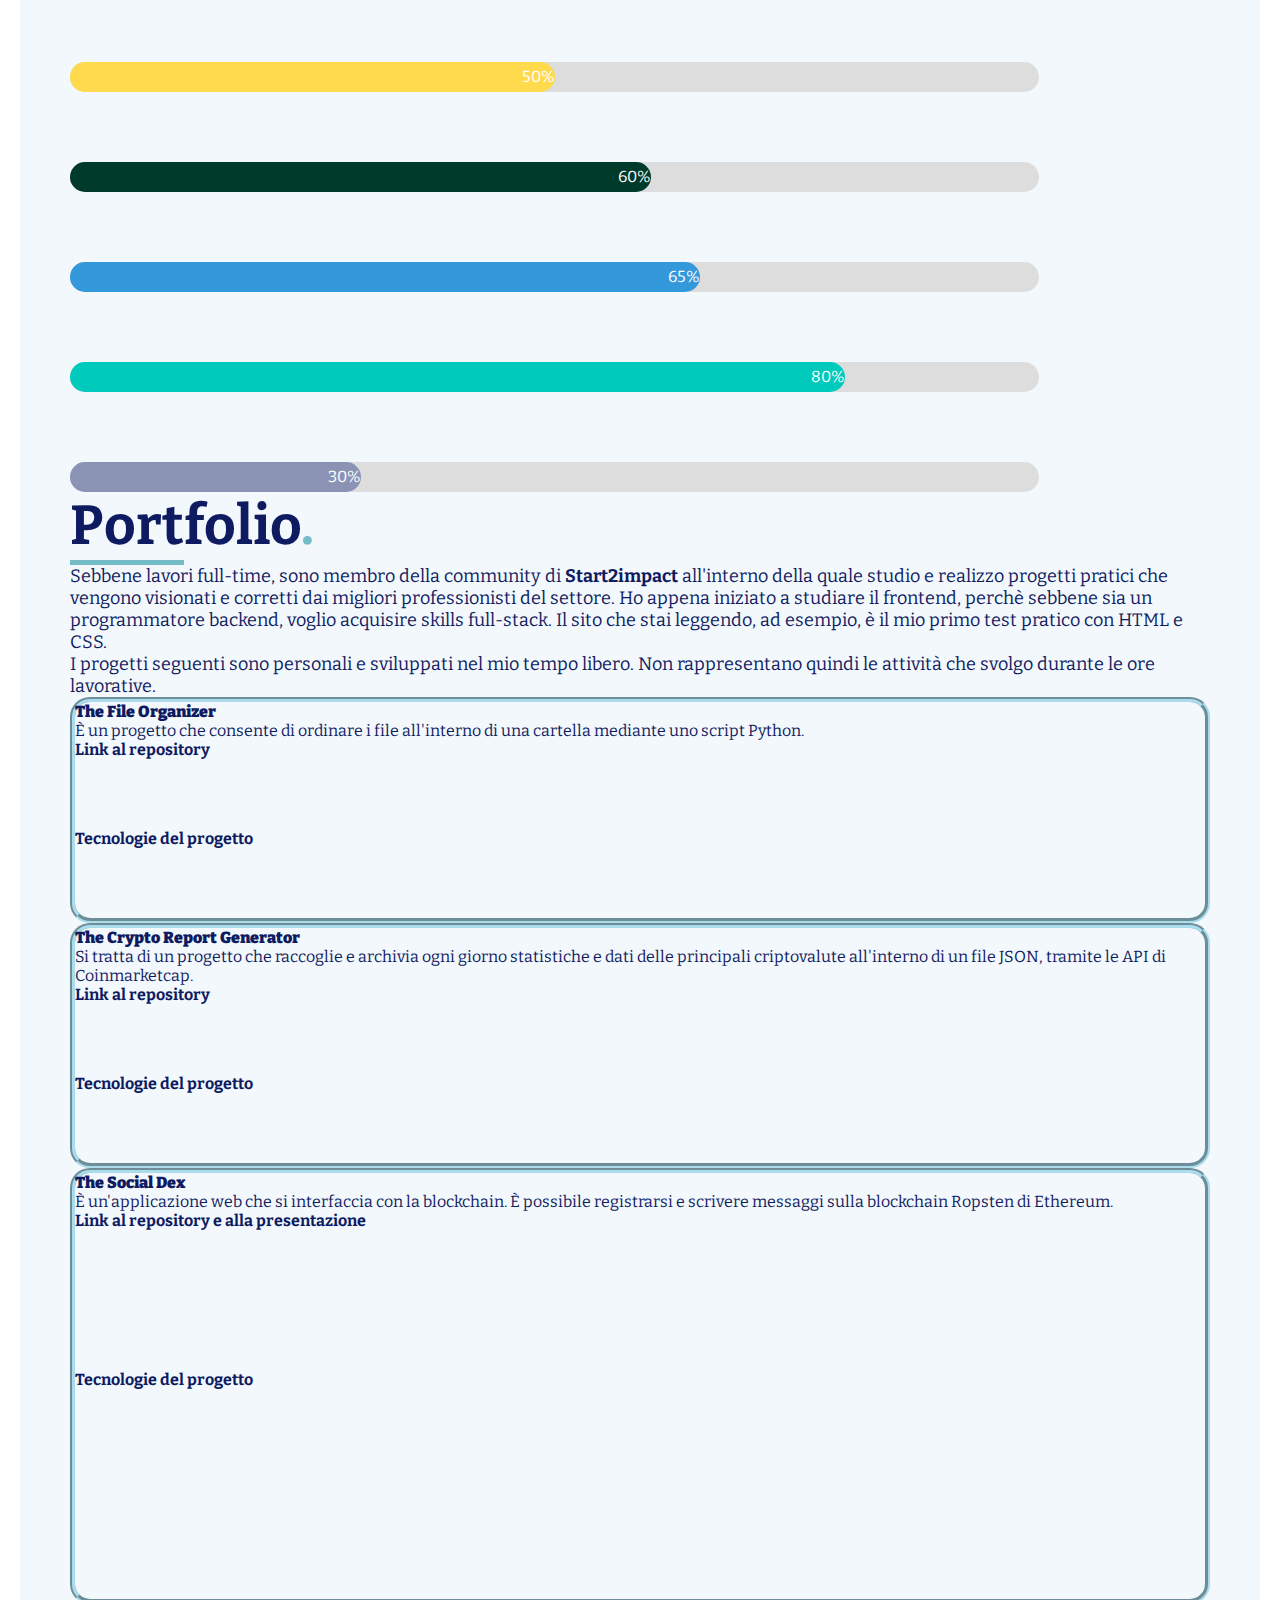
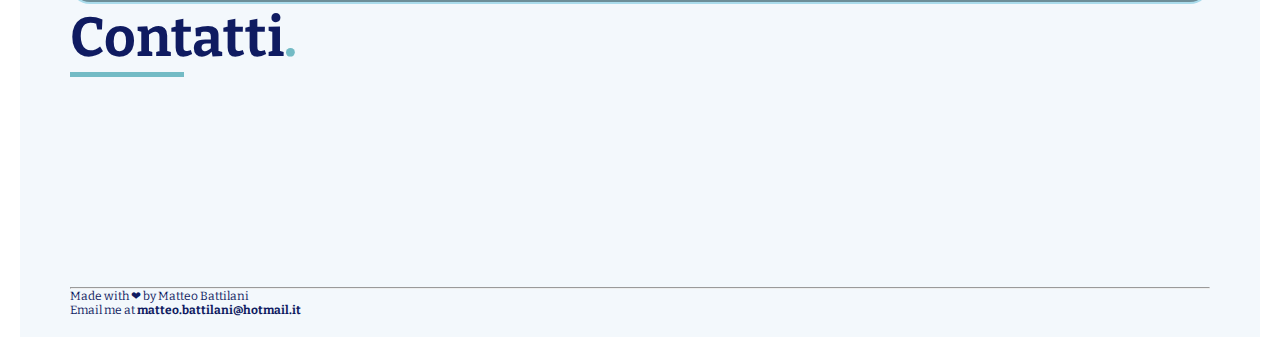
<file: index-it.html>
<!DOCTYPE html>
<html lang="en">
<head>
  <meta charset="UTF-8">
  <meta http-equiv="X-UA-Compatible" content="IE=edge">
  <meta name="viewport" content="width=device-width, initial-scale=1.0"> <!-- this meta tag allows to augment text when the size of the screen shrinks--> 
  <link href="https://cdn.jsdelivr.net/npm/bootstrap@5.2.0/dist/css/bootstrap.min.css" rel="stylesheet" integrity="sha384-gH2yIJqKdNHPEq0n4Mqa/HGKIhSkIHeL5AyhkYV8i59U5AR6csBvApHHNl/vI1Bx" crossorigin="anonymous">
  
  <!-- Js for Bootstrap--> 

  <script src="https://code.jquery.com/jquery-3.2.1.slim.min.js" integrity="sha384-KJ3o2DKtIkvYIK3UENzmM7KCkRr/rE9/Qpg6aAZGJwFDMVNA/GpGFF93hXpG5KkN" crossorigin="anonymous"></script>
  <script src="https://cdn.jsdelivr.net/npm/popper.js@1.12.9/dist/umd/popper.min.js" integrity="sha384-ApNbgh9B+Y1QKtv3Rn7W3mgPxhU9K/ScQsAP7hUibX39j7fakFPskvXusvfa0b4Q" crossorigin="anonymous"></script>
  <script src="https://cdn.jsdelivr.net/npm/bootstrap@4.0.0/dist/js/bootstrap.min.js" integrity="sha384-JZR6Spejh4U02d8jOt6vLEHfe/JQGiRRSQQxSfFWpi1MquVdAyjUar5+76PVCmYl" crossorigin="anonymous"></script>


  <!-- START Bitter Font--> 

  <link rel="preconnect" href="https://fonts.googleapis.com">
  <link rel="preconnect" href="https://fonts.gstatic.com" crossorigin>
  <link href="https://fonts.googleapis.com/css2?family=Bitter&display=swap" rel="stylesheet">
  
  <!-- END Bitter Font--> 

  <!-- START Roboto Font--> 

  <link rel="preconnect" href="https://fonts.googleapis.com">
  <link rel="preconnect" href="https://fonts.gstatic.com" crossorigin>
  <link href="https://fonts.googleapis.com/css2?family=Roboto:wght@300&display=swap" rel="stylesheet">

  <!-- END Bitter Font-->

  <link rel="stylesheet" href="assets/css/style.css">
  <link rel="stylesheet" href="assets/css/mobile.css">

  <script src="./assets/js/style.js"></script>

  <link rel="shortcut icon" href="./assets/images/favicon.png"/>
  <title>Matteo Battilani - Developer</title>
</head>
<body>

  <div class="main-container">

    <!-- NAVBAR SECTION--> 

    <!-- NAVBAR FOR PC-->
    <nav class="position-fixed d-none d-sm-block">
      <div class="d-flex align-items-center">
          <div><a class="logo-container no-color-hover" href="https://matteobattilani.github.io/Portfolio/"></a></div>
          <span><a class="no-color-hover ms-3" href="/index.html">EN</a></span>
          <div class="d-flex justify-content-sm-between">
            <div class="menu-container d-flex align-items-center ms-3">
              <div><button class="bg-transparent" id="menu" onclick="toggleMenu()">MENU</button></div>
              <div id="menu-box" style="display: none;">         
                 <a class="ms-2" href="#skills">SKILLS</a>
                 <a class="ms-2" href="#portfolio">PORTFOLIO</a>
                 <a class="ms-2" href="#contacts">CONTATTI</a>
              </div>
            </div>
            
          </div>
      </div>
    </nav>
    <div id="hire-me" class="position-fixed"><a target="_blank" href="mailto:matteo.battilani@hotmail.it?subject=Contact Request&body=Hello Matteo, ...">HIRE ME</a></div>


    <!-- NAVBAR FOR MOBILE-->
     
    <div id="nav-mobile" class="navbar navbar-expand-lg d-sm-none">
      <div class="d-flex align-items-center"><a class="logo-container no-color-hover" href="https://matteobattilani.github.io/Portfolio/"></a><span><a class="no-color-hover ms-3" href="/index.html">EN</a></span></div>
      <button class="navbar-toggler" type="button" data-toggle="collapse" data-target="#navbarNavDropdown" aria-controls="navbarNavDropdown" aria-expanded="false" aria-label="Toggle navigation">
        <span class="navbar-toggler-icon"></span>
      </button>
      <div class="collapse navbar-collapse" id="navbarNavDropdown">
        <ul class="navbar-nav">
          <li class="nav-item active">
            <a class="nav-link" href="#skills">Skills</a>
          </li>
          <li class="nav-item">
            <a class="nav-link" href="#portfolio">Portfolio</a>
          </li>
          <li class="nav-item">
            <a class="nav-link" href="#contacts">Contatti</a>
          </li>
        </ul>
      </div>
    </div>
    
    
      
    <!-- MAIN SECTION--> 


    <main class="mt-2 pt-0 ps-5 pe-5 p-sm-5 mt-sm-5"> <!-- MB MB MB CAPIRE COME METTERLI ms-5 me-5--> 

      <!-- AVATAR SECTION--> 
      
      <div class="row avatar text-center">
        <div class="col-lg-7 mt-5">
          <div class="text-center text-sm-start">
            <span class="title">Ciao, mi <br class="d-none d-sm-block">chiamo </span>
            <span class="title"><strong>Matteo</strong><span class="dot">.</span></span>
          </div>
          
          <div class="subtitle mt-4 text-center text-sm-start">
            <span>Sono un junior web developer italiano, <strong>focalizzato sulle tecnologie backend</strong>.</span>
          </div>
        </div>
        <div class="col-lg-5">
          <img class="rounded-circle img-fluid profile-pic" src="./assets/images/profile_pic.png">
        </div>
      </div>

      <!-- ABOUT ME SECTION--> 

      <div class="row mt-5">
        <span class="paragraph-title" id="about-me">Chi sono<span class="dot">.</span></span>
      </div>
      <hr>
      <div class="row mt-4 col-lg-8">
        <p class="paragraph">Lavoro come <strong>web developer</strong> da <span id="years"></span> anni. Sono principalmente orientato al <strong>backend</strong> e uso quotidianamente linguaggi come <strong>Java</strong> e <strong>Python</strong>. Inoltre, 
          interagisco con <strong> database sia relazionali</strong> (MySQL, MariaDB) che <strong>non-relazionali</strong>  (MongoDB). Lavoro con <strong>DBMS</strong> come SQL Developer e DBeaver.
          So utilizzare Apache Superset, nell'ambito della <strong>Business Intelligence</strong>, per realizzare grafici di analisi descrittiva. All'interno di progetti personali, invece, sperimento tecnologie moderne ed innovative come la <strong>Ethereum blockchain</strong>.
        </p>
        <p class="paragraph">
          Dinamismo e curiosità sono ciò che mi spinge a formarmi ed informarmi quotidianamente, in modo da garantire la massima professioanalità in ciò che amo fare. Sono il tipo di persona a cui piace imparare, e che ascolta attentamente gli altri. Adoro lavorare in team e curare i rapporti con le persone. Sono fermamente convinto che <strong> la gestione di buone relazioni e la sana comunicazione siano la chiave per risultati eccellenti.</strong>.
        </p>
      </div>

      <!-- MY SKILLS SECTION-->
      
      <div class="row mt-5">
        <span class="paragraph-title" id="skills">Skills<span class="dot">.</span></span>
      </div>
      <hr>
      <div class="col-lg-10 mx-auto">
            <div class="row mt-5">
              <div class="d-sm-flex align-items-center">
                <div class="d-flex justify-content-center mb-2 col-sm-2"><a class="image-skill-container" id="html-image" target="_blank" href="https://en.wikipedia.org/wiki/HTML"></a></div>
                <div class="ms-sm-5 mt-4 mt-sm-0 col-sm-10">
                  <div class="bar-container">
                    <div class="skills html">85%</div>
                  </div>
                </div>
              </div>
            </div>
            <div class="row mt-5">
              <div class="d-sm-flex align-items-center">
                <div class="d-flex justify-content-center mb-2 col-sm-2"><a class="image-skill-container" id="css-image" target="_blank" href="https://en.wikipedia.org/wiki/CSS"></a></div>
                <div class="ms-sm-5 mt-4 mt-sm-0 col-sm-10">
                  <div class="bar-container">
                    <div class="skills css">50%</div>
                  </div>
                </div>
              </div>
            </div>
            <div class="row mt-5">
              <div class="d-sm-flex align-items-center">
                <div class="d-flex justify-content-center mb-2 col-sm-2"><a class="image-skill-container" id="java-image" target="_blank" href="https://en.wikipedia.org/wiki/Java_(programming_language)"></a></div>
                <div class="ms-sm-5 mt-4 mt-sm-0 col-sm-10">
                  <div class="bar-container">
                    <div class="skills java">75%</div>
                  </div>
                </div>
              </div>
            </div>
            <div class="row mt-5">
              <div class="d-sm-flex align-items-center">
                <div class="d-flex justify-content-center mb-2 col-sm-2"><a class="image-skill-container" id="spring-image" target="_blank" href="https://en.wikipedia.org/wiki/Spring_Framework"></a></div>
                <div class="ms-sm-5 mt-4 mt-sm-0 col-sm-10">
                  <div class="bar-container">
                    <div class="skills spring">50%</div>
                  </div>
                </div>
              </div>
            </div>
            <div class="row mt-5">
              <div class="d-sm-flex align-items-center">
                <div class="d-flex justify-content-center mb-2 col-sm-2"><a class="image-skill-container ms-1" id="python-image" target="_blank" href="https://en.wikipedia.org/wiki/Python_(programming_language)" ></a></div>
                <div class="ms-sm-5 mt-4 mt-sm-0 col-sm-10">
                  <div class="bar-container">
                    <div class="skills python">50%</div>
                  </div>
                </div>
              </div>
            </div>
            <div class="row mt-5">
              <div class="d-sm-flex align-items-center">
                <div class="d-flex justify-content-center mb-2 col-sm-2"><a class="image-skill-container ms-1" id="django-image" target="_blank" href="https://en.wikipedia.org/wiki/Django_(web_framework)" ></a></div>
                <div class="ms-sm-5 mt-4 mt-sm-0 col-sm-10">
                  <div class="bar-container">
                    <div class="skills django">60%</div>
                  </div>
                </div>
              </div>
            </div>
            <div class="row mt-5">
              <div class="d-sm-flex align-items-center">
                <div class="d-flex justify-content-center mb-2 col-sm-2"><a class="image-skill-container ms-1" id="sql-image" target="_blank" href="https://en.wikipedia.org/wiki/SQL"></a></div>
                <div class="ms-sm-5 mt-4 mt-sm-0 col-sm-10"> 
                  <div class="bar-container">
                    <div class="skills sql">65%</div>
                  </div>
                </div>
              </div>
            </div>
            <div class="row mt-5">
              <div class="d-sm-flex align-items-center">
                <div class="d-flex justify-content-center mb-2 col-sm-2"><a class="image-skill-container ms-2 me-2" id="superset-image" target="_blank" href="https://en.wikipedia.org/wiki/Apache_Superset"></a></div>
                <div class="ms-sm-5 mt-4 mt-sm-0 col-sm-10">
                  <div class="bar-container">
                    <div class="skills superset">80%</div>
                  </div>
                </div>
              </div>
            </div>
            <div class="row mt-5">
              <div class="d-sm-flex align-items-center">
                <div class="d-flex justify-content-center mb-2 col-sm-2"><a class="image-skill-container" id="ethereum-image" target="_blank" href="https://en.wikipedia.org/wiki/Ethereum"></a></div>
                <div class="ms-sm-5 mt-4 mt-sm-0 col-sm-10"> <!-- se schermo è > sm il margine top della barra è 0, se < sm è 4px -->
                  <div class="bar-container">
                    <div class="skills ethereum">30%</div>
                  </div>
                </div>
              </div>
            </div>
      </div>
      

      <!-- PORTFOLIO SECTION-->
      
      <div class="row mt-5 pt-4">
        <span class="paragraph-title" id="portfolio">Portfolio<span class="dot">.</span></span>
      </div>
      <hr>
      <div class="row paragraph mt-4">    
        <p>
          Sebbene lavori full-time, sono membro della community di <strong><a target="_blank" href="https://www.start2impact.it/">Start2impact</a></strong> all'interno della quale studio e realizzo progetti pratici che vengono visionati e corretti dai migliori professionisti del settore.
          Ho appena iniziato a studiare il frontend, perchè sebbene sia un programmatore backend, voglio acquisire skills full-stack. Il sito che stai leggendo, ad esempio, è il mio primo test pratico con HTML e CSS.
        </p>
        <p>
          I progetti seguenti sono personali e sviluppati nel mio tempo libero. Non rappresentano quindi le attività che svolgo durante le ore lavorative.
        </p>
      </div>
        <!-- PORTFOLIO SECTION -- Projects Container -->


        <div class="row mt-3 col-xl-10 mx-auto">
          

            <div class="project-container col-lg-4 text-center p-3 pb-sm-5">
              
                <div class="project-description">
                  <h4><strong>The File Organizer</strong></h4>
                  <p>È un progetto che consente di ordinare i file all'interno di una cartella mediante uno script Python.</p>
                  <div class="mb-4"><strong>Link al repository</strong></div>
                  <div class="d-flex justify-content-center"><a class="image-contact-container img-fluid portfolio-image" id="github-image" target="_blank" href="https://github.com/MatteoBattilani/fileOrganizer"></a></div>
                </div>
                <div class="mt-lg-5 tech-project">
                  <div class="mb-4 mt-5"><strong>Tecnologie del progetto</strong></div>
                  <div class="">
                    <div class="d-flex justify-content-center"><a class="image-skill-container portfolio-image" id="python-image" target="_blank" href="https://en.wikipedia.org/wiki/Python_(programming_language)" ></a></div>
                  </div>
                </div>
              
            </div>

            <div class="project-container col-lg-4 text-center p-3 pb-sm-5">
             
                <div class="project-description">
                  <h4><strong>The Crypto Report Generator</strong></h4>
                  <p>Si tratta di un progetto che raccoglie e archivia ogni giorno statistiche e dati delle principali criptovalute all'interno di un file JSON, tramite le API di Coinmarketcap.</p>
                  <div class="mb-4"><strong>Link al repository</strong></div>
                  <div class="d-flex justify-content-center"><a class="image-contact-container img-fluid portfolio-image" id="github-image" target="_blank" href="https://github.com/MatteoBattilani/crypto-report-generator"></a></div>
                </div>
                <div class="mt-lg-5 tech-project">
                  <div class="mb-4 mt-5"><strong>Tecnologie del progetto</strong></div>
                  <div class="">
                    <div class="d-flex justify-content-center"><a class="image-skill-container portfolio-image" id="python-image" target="_blank" href="https://en.wikipedia.org/wiki/Python_(programming_language)" ></a></div>
                  </div>
                </div>
             
            </div>

            <div class="project-container col-lg-4 text-center p-3 pb-sm-5">
              
                <div class="project-description">
                  <h4><strong>The Social Dex</strong></h4>
                  <p>È un'applicazione web che si interfaccia con la blockchain. È possibile registrarsi e scrivere messaggi sulla blockchain Ropsten di Ethereum.</p>
                  <div class="mb-4"><strong>Link al repository e alla presentazione</strong></div>
                  <div class="d-flex align-items-center justify-content-center">
                    <div class="me-3"><a class="image-contact-container img-fluid portfolio-image" id="github-image" target="_blank" href="https://github.com/MatteoBattilani/SocialDex"></a></div>
                    <div class="ms-3"><a class="image-contact-container img-fluid portfolio-image" id="book-image" target="_blank" href="https://github.com/MatteoBattilani/SocialDex/blob/main/presentation/SocialDex_ITALIANO.pdf"></a></div>
                  </div>           
                </div>
                <div class="mt-lg-5 tech-project">
                  <div class="mb-4 mt-5"><strong>Tecnologie del progetto</strong></div>
                  <div class="d-flex justify-content-center">
                    <div><a class="image-skill-container portfolio-image me-sm-3" id="python-image" target="_blank" href="https://en.wikipedia.org/wiki/Python_(programming_language)" ></a></div>
                    <div><a class="image-skill-container portfolio-image me-sm-3" id="django-image" target="_blank" href="https://en.wikipedia.org/wiki/Django_(web_framework)" ></a></div>
                    <div><a class="image-skill-container portfolio-image" id="ethereum-image" target="_blank" href="https://en.wikipedia.org/wiki/Ethereum"></a></div>
                  </div>
                </div>
              
            </div>
 
        </div>
 


      
      <!-- CONTACTS SECTION-->

      <div class="row mt-5 pt-4">
        <span class="paragraph-title" id="contacts">Contatti<span class="dot">.</span></span>
      </div>
      <hr>
      <div class="row mt-4">    
        <div class="d-flex align-items-center justify-content-center ms-4">
          <div class="me-5"><a class="image-contact-container img-fluid" id="linkedin-image" target="_blank" href="https://www.linkedin.com/in/matteobattilani/"></a></div>
          <div class="me-5"><a class="image-contact-container img-fluid" id="gmail-image" target="_blank" href="mailto:matteo.battilani@hotmail.it?subject=Contact Request&body=Hello Matteo, ..."></a></div>
          <div class="me-5"><a class="image-contact-container img-fluid" id="github-image" target="_blank" href="https://github.com/MatteoBattilani"></a></div>
        </div>  
      </div>
     
      
    </main>

    <!-- FOOTER SECTION-->

    <footer>
       <hr>
       <div class="d-flex justify-content-between">
        <div class="text-footer">Made with &#10084; by Matteo Battilani</div>
        <div class="text-footer">Email me at <a target="_blank" href="mailto:matteo.battilani@hotmail.it?subject=Contact Request&body=Hello Matteo, ..."><strong>matteo.battilani@hotmail.it</strong></a></div> 
       </div>
    </footer>


</body>
</html>
</file>
<file: assets/css/style.css>
* {
  margin: 0;
  padding: 0;
  box-sizing: border-box;
 /*border: 1px solid black; */
}

a{
  text-decoration: none;
  color: #0f1b61;
}

.main-container{
  margin: 20px;
  padding: 20px 50px;
  background-color: #f3f8fc;

  font-family: 'Bitter', serif;
  color: #0f1b61;
}

/*-------------------------------NAVBAR SECTION-----------------------------------*/

.logo-container{
  display: inline-block;
  width: 90px;
  height: 70px;
  background-image: url("../images/logo.png");
  background-size: contain;
  background-position: center;
  background-repeat: no-repeat;
}

nav{
  left: 40px;
}

#hire-me{
  right: 28px;
  top: 70px;
}

nav a, nav button, #hire-me a, #nav-mobile a {
  color: #0f1b61;
  font-family: Arial, Helvetica, sans-serif;
  font-weight: 700;
  font-size: 12px;
  letter-spacing: 4px;

  box-shadow: inset 0 0 0 0 #54b3d6;
  margin: 0 -.25rem;
  padding: 0 .25rem;
  transition: color .3s ease-in-out, box-shadow .3s ease-in-out;
}

nav a:hover:not(.no-color-hover), nav button:hover, #hire-me a:hover{    
  box-shadow: inset 110px 0 0 0 #0f1b61;
  color: white;
}

.menu-container:before {
  content: "";
  display: inline-block;
  width: 2px;
  height: 26px;
  margin-right: 16px;
  margin-left: -5px;
  background: #919795;
  vertical-align: middle;
}

#nav-mobile a{
  color: #0F1B61;
  line-height: 10px;
}

/*--------------------------------FONTS-------------------------------------------*/

.title{
  font-size: 80px;
  font-weight: 400;
  line-height: 70px;
}

.subtitle{
  font-size: 24px;
  font-weight: 400;
}

.paragraph-title{
  font-size: 55px;
  font-weight: 700;
  line-height: 68px;
}

.paragraph{
  font-size: 18px;
  font-weight: 400;
}

.dot {
  color: #73bbc5;
}


/*-----------------------MAIN SECTION---------------------------*/

main{
  margin-top: 50px;
}

main hr{
  border: none;
  height: 5px;
  width: 10%;
 
  background-color: #73bbc5;
}


.dot-skills-section .dots {
  height: 100%;
  width: 100%;
}

.dots {
  background-image: url("../images/point.svg");
  background-size: 30px;
  opacity: .6;
}

.stripes {
  background-image: url('../images/line.svg');
  background-size: 11px;
  /*opacity: .6;*/
}

.profile-pic{
  max-width: 300px;
}


/*-----------------------------SKILLS-----------------------------*/


.skills {
  text-align: right;
  padding-top: 5px;
  padding-bottom: 6px;
  color: white;
}

.bar-container {
  width: 85%;
  background-color: #ddd;
  border-radius: 20px;
}

.image-skill-container, .image-contact-container{
  display: block;
  min-width: 70px;
  width:70px;
  height: 70px;
  background-size:contain;
  background-position:center;
  background-repeat: no-repeat;
}

/*colored skills bars*/

.html {width: 85%; background-color: #F16529; border-radius: 30px;}
.css {width: 50%; background-color: #2753E7; border-radius: 30px;}
.java {width: 75%; background-color: #EA2D2E; border-radius: 30px;}
.spring {width: 50%; background-color: #77BC1F; border-radius: 30px;}
.python {width: 50%; background-color: #FFDA4C; border-radius: 30px;}
.django {width: 60%; background-color: #003A2B; border-radius: 30px;}
.sql {width: 65%; background-color: #3399DB; border-radius: 30px;}
.superset {width: 80%; background-color: #00CABB; border-radius: 30px;}
.ethereum {width: 30%; background-color: #8B93B4; border-radius: 30px;}




/*-----------------------------PORTFOLIO-----------------------------*/

.project-container{
  border: 5px;
  border-color: #AADCEC;
  border-style: groove ;
  border-radius: 20px;
}

.project-description{
  height: 60%;
}

/*portfolio' headers*/


.project-container h3{
  font-size: 23px;
}

.project-container h4{
  font-size: 16px;
}

.project-container h5{
  font-size: 16px;
}



/*-----------------------------FOOTER-----------------------------*/

.text-footer{
  font-size: 12px;
}


/*-----------------------------CUSTOM SCROLLBAR-----------------------------*/


/* width */
::-webkit-scrollbar {
  width: 10px; 
}

/* Track */
::-webkit-scrollbar-track {
  background: #F3F8FC
}

/* Handle */
::-webkit-scrollbar-thumb {
  background: #AADCEC
}

/* Handle on hover */
::-webkit-scrollbar-thumb:hover {
  background: #0f1b61;
}
</file>
<file: assets/css/mobile.css>
@media screen and (max-width:576px){
  #hire-me{
    display: none;
  }
  
  .portfolio-image{
    min-width:50px;
    height: 50px;
  }
  
  .bar-container {
    width: 100%;
  }

  .title{
    font-size: 38px;
    font-weight: 400;
    line-height: 38px;
  }

  .paragraph-title{
    font-size: 30px;
    font-weight: 700;
    line-height: 68px;
  }

  .paragraph{
    font-size: 15px;
    font-weight: 400;
  }

  .text-footer{
    font-size: 10px;
  }

  .profile-pic{
    max-width: 200px;
  }

}


@media screen and (max-width:995px){

  
  .main-container{
  margin: 5px;
  padding: 10px 10px;
  background-color: #f3f8fc;
}

nav{
  left:20px;
}

.avatar{
  flex-direction: column-reverse;
}

#hire-me{
  display: none;
}

}

@media only screen and (max-width: 1270px) and (min-width: 576px)  {

  .title{
    font-size: 60px;
    font-weight: 400;
    line-height: 70px;
  }

  .paragraph-title{
    font-size: 40px;
    font-weight: 700;
    line-height: 68px;
  }
}


@media screen and (max-width:1230px){


.subtitle{
  font-size: 20px;
  font-weight: 400;
}

}
</file>
